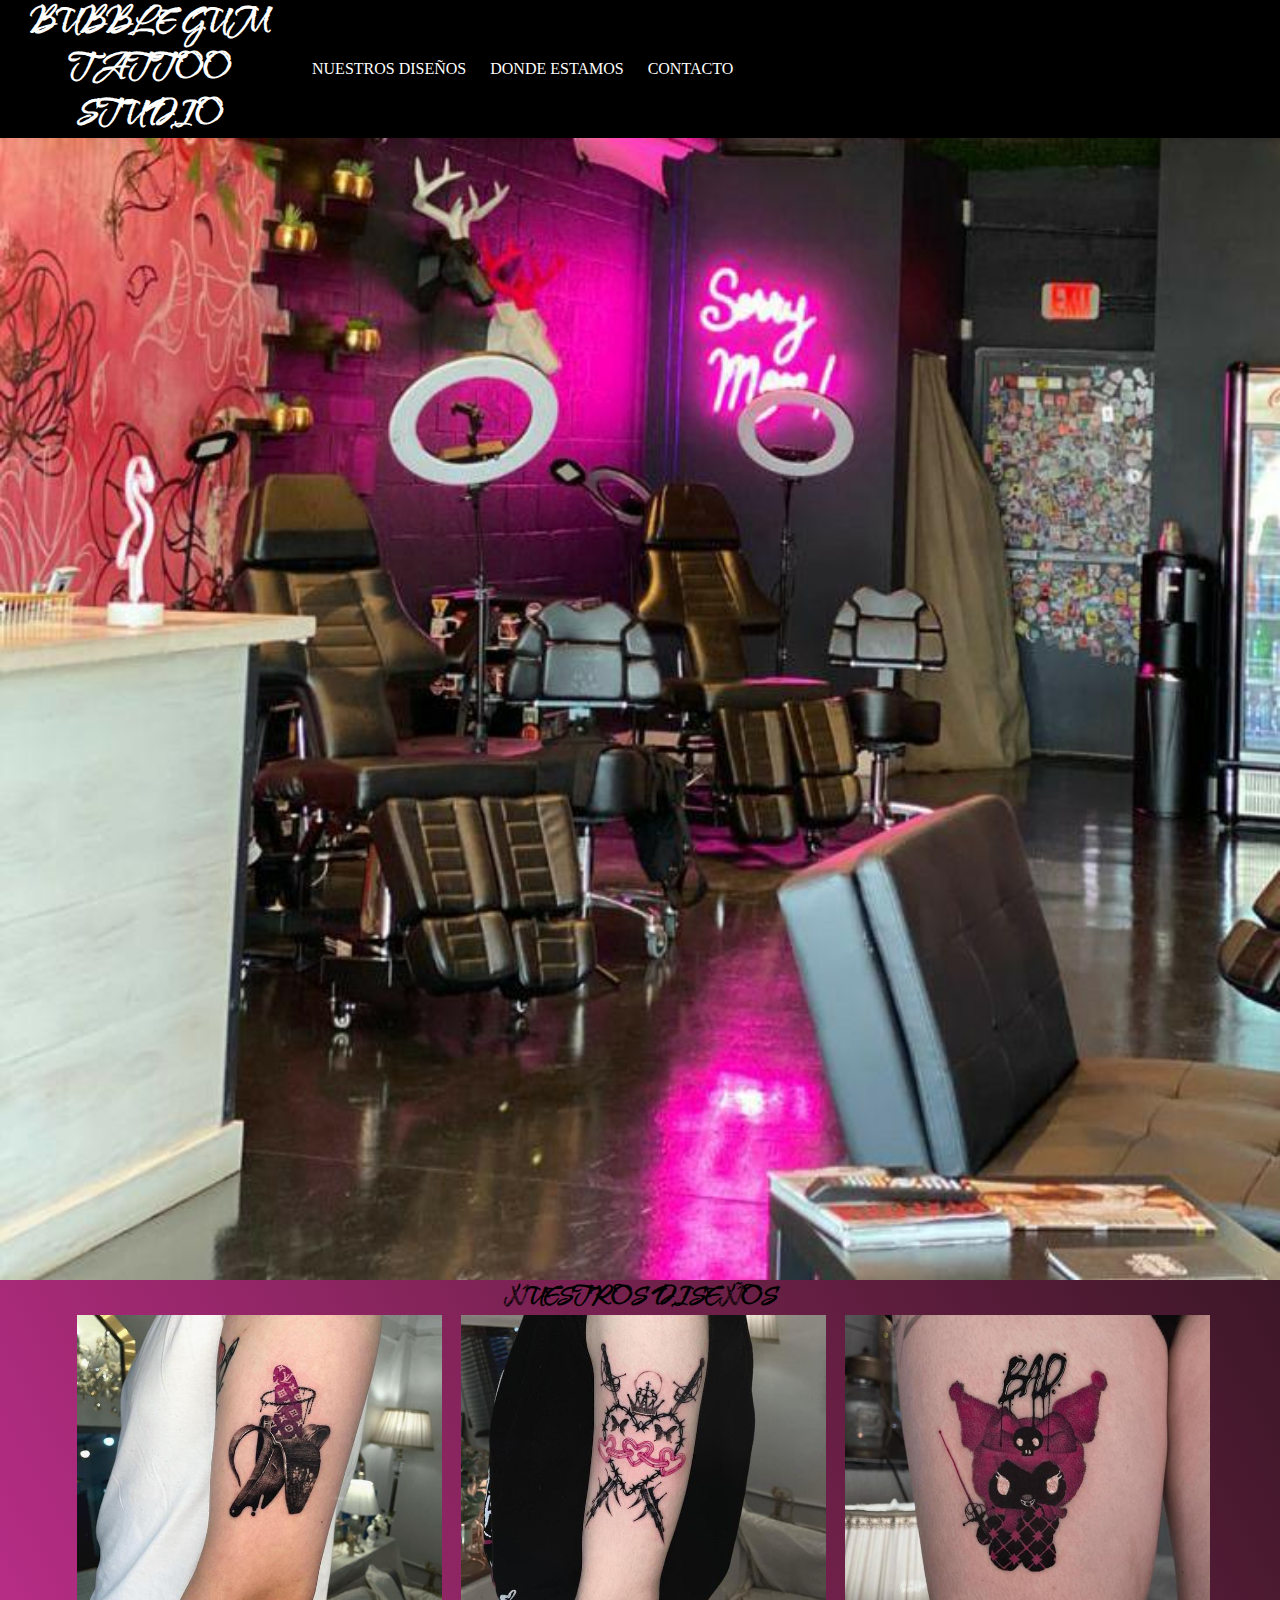
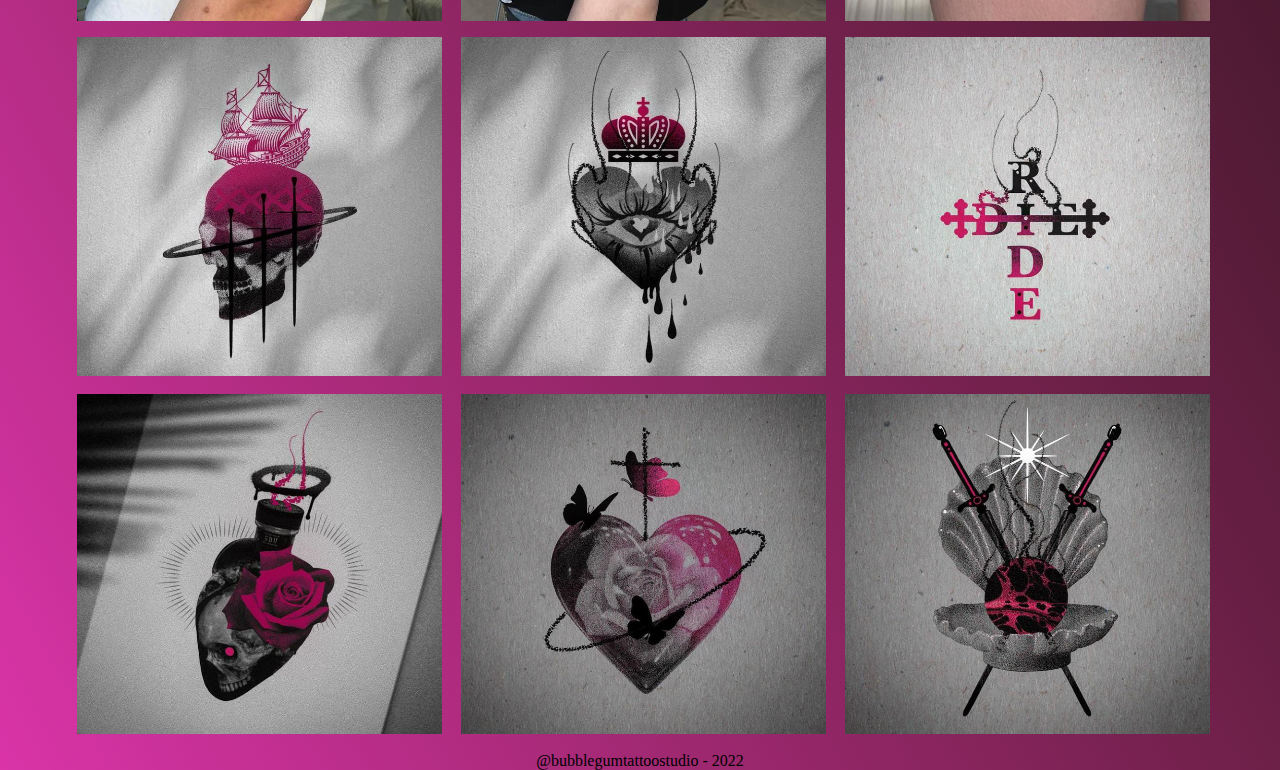
<file: index.html>
<!DOCTYPE html>
<html lang="en">
<head>
    <meta charset="UTF-8">
    <meta http-equiv="X-UA-Compatible" content="IE=edge">
    <meta name="viewport" content="width=device-width, initial-scale=1.0">
    <link rel="stylesheet" href="./style/style.css">
    <link href="https://fonts.googleapis.com/css2?family=Water+Brush&display=swap" rel="stylesheet">
    <link rel="icon" href="./img/Bicon.jpg">
    <title>BUBBLE GUM</title>
</head>
<body>
<header>
    <nav>
        <div class="menu">
            <div class="brand">
                <h1>BUBBLE GUM TATTOO STUDIO</h1>
            </div>
            <div class="links">
                <a href="#bot" class="active">NUESTROS DISEÑOS</a>
                <a href="./src/dondeEstamos.html" class="active"> DONDE ESTAMOS</a>
                <a href="./src/contacto.html" class="active">CONTACTO</a>
            </div>
        </div>
    </nav>
</header>
    <div class="banner">
        <img src="./img/principalBanner1.jpeg" alt="Imagen Principal" class="imgBanner">
    </div>
    <section id="bot">
        <h2>NUESTROS DISEÑOS</h2>
        <div class="grilla">
            <img src="./img/10.jpeg" alt="" class="diseños">
            <img src="./img/9.jpeg" alt="" class="diseños">
            <img src="./img/8.jpeg" alt="" class="diseños">
            <img src="./img/7.jpeg" alt="" class="diseños">
            <img src="./img/6.jpeg" alt="" class="diseños">
            <img src="./img/5.jpeg" alt="" class="diseños">
            <img src="./img/4.jpeg" alt="" class="diseños">
            <img src="./img/3.jpeg" alt="" class="diseños">
            <img src="./img/2.jpeg" alt="" class="diseños">
        </div>
    </section>
    <footer>
        @bubblegumtattoostudio - 2022
    </footer>
</body> 
</html>
</file>
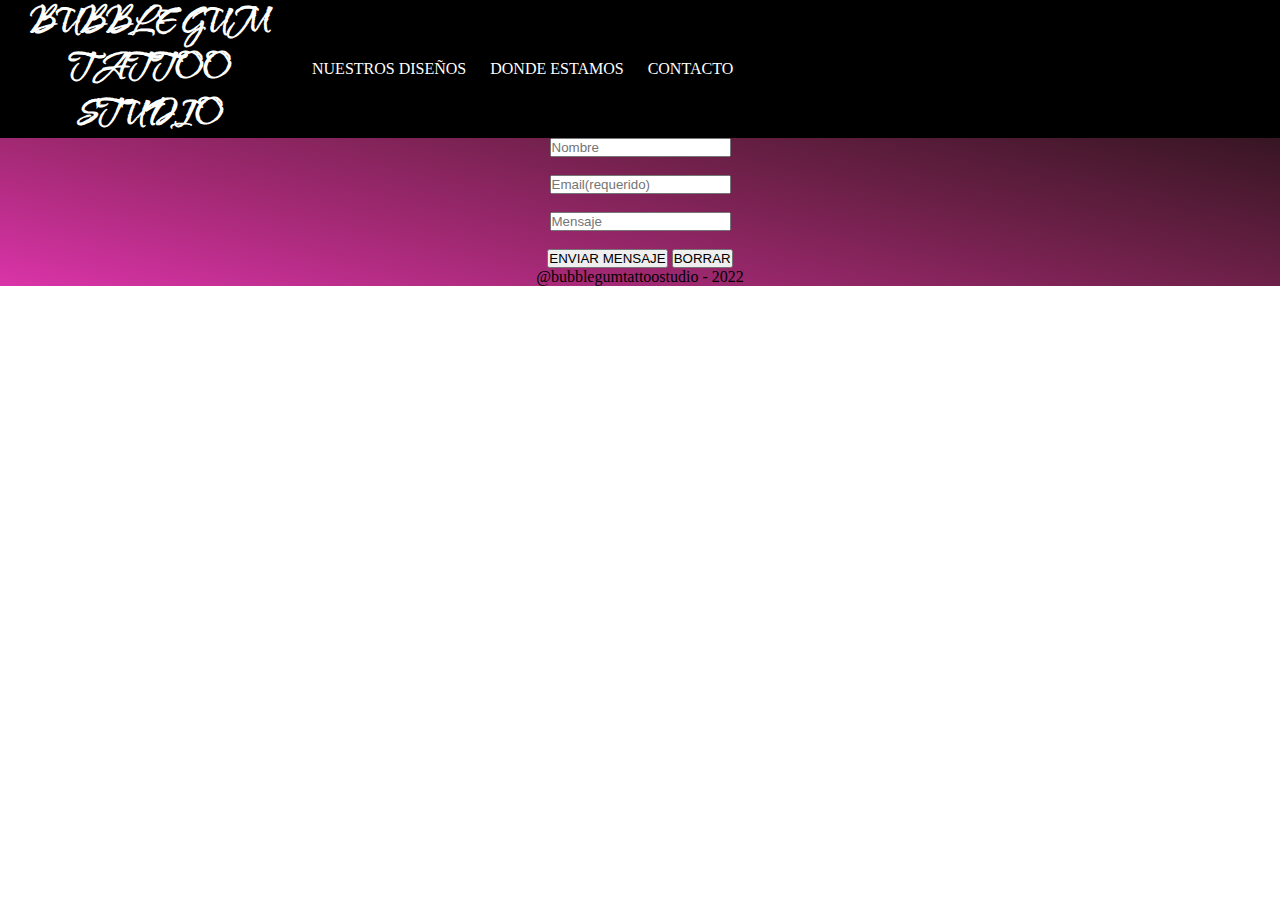
<file: src/contacto.html>
<!DOCTYPE html>
<html lang="en">
<head>
    <meta charset="UTF-8">
    <meta http-equiv="X-UA-Compatible" content="IE=edge">
    <meta name="viewport" content="width=device-width, initial-scale=1.0">
    <link rel="stylesheet" href="../style/style.css">
    <link href="https://fonts.googleapis.com/css2?family=Water+Brush&display=swap" rel="stylesheet">
    <link rel="icon" href="../img/Bicon.jpg">
    <title>BUBBLE GUM</title>
</head>
<body>
    <header>
        <nav>
            <div class="menu">
                <div class="brand">
                    <h1>BUBBLE GUM TATTOO STUDIO</h1>
                </div>
                <div class="links">
                    <a href="../index.html #bot" class="active">NUESTROS DISEÑOS</a>
                    <a href="../src/dondeEstamos.html" class="active"> DONDE ESTAMOS</a>
                    <a href="../src/contacto.html" class="active">CONTACTO</a>
                </div>
            </div>
        </nav>
    </header>
        <section>
            <form>
                <input type="text" placeholder="Nombre" required> <br><br>
                <input type="email" placeholder="Email(requerido)" required> <br><br>
                <input type="text" placeholder="Mensaje"><br><br>
                <input class="boton" type="submit" value="ENVIAR MENSAJE">
                <input class="boton" type="reset" value="BORRAR">
            </form>
        </section>
        <footer>
            @bubblegumtattoostudio - 2022
        </footer>
</body>
</html>
</file>
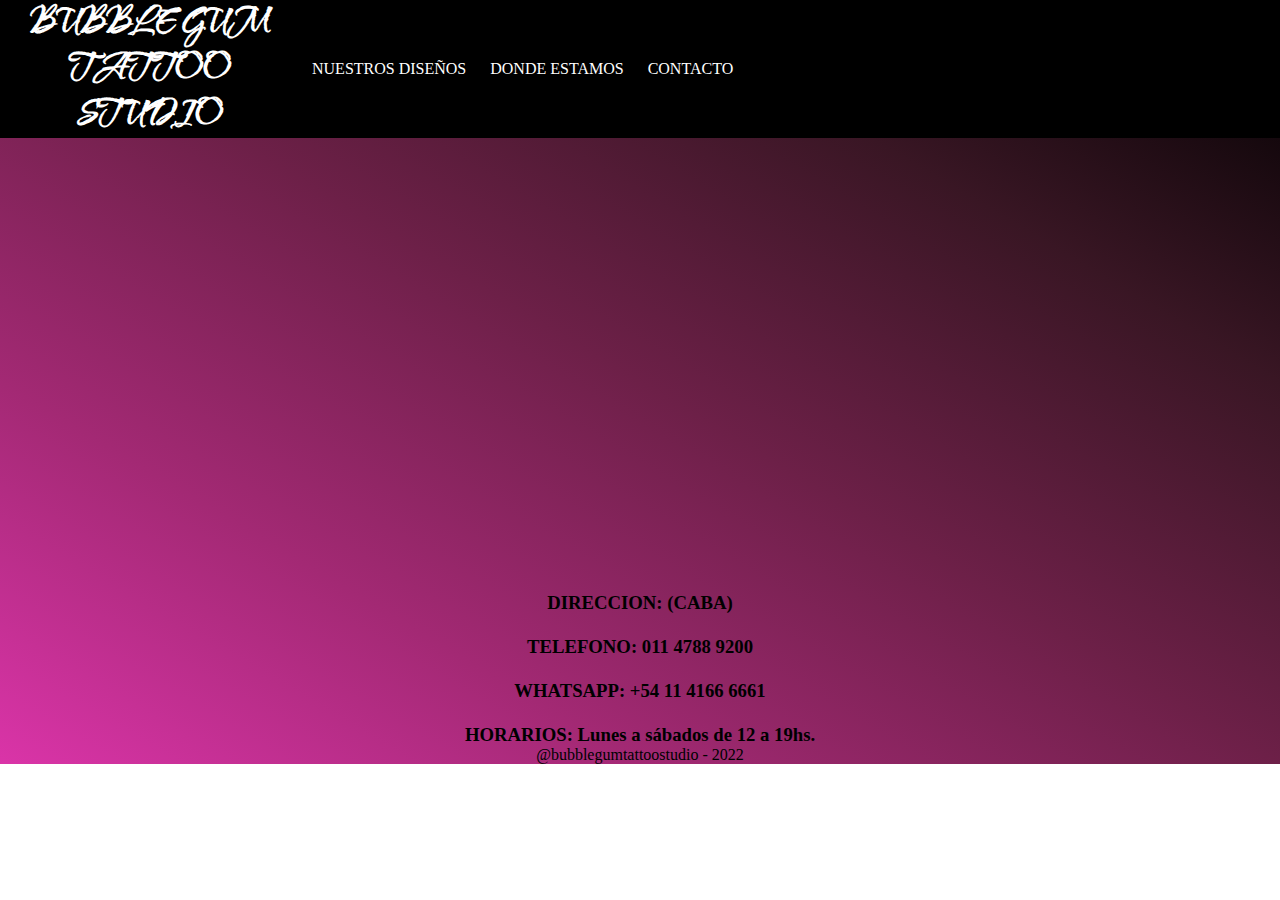
<file: src/dondeEstamos.html>
<!DOCTYPE html>
<html lang="en">
<head>
    <meta charset="UTF-8">
    <meta http-equiv="X-UA-Compatible" content="IE=edge">
    <meta name="viewport" content="width=device-width, initial-scale=1.0">
    <link rel="stylesheet" href="../style/style.css">
    <link href="https://fonts.googleapis.com/css2?family=Water+Brush&display=swap" rel="stylesheet">
    <link rel="icon" href="../img/Bicon.jpg">
    <title>BUBBLE GUM</title>
</head>
<body>
    <header>
        <nav>
            <div class="menu">
                <div class="brand">
                    <h1>BUBBLE GUM TATTOO STUDIO</h1>
                </div>
                <div class="links">
                    <a href="../index.html #bot" class="active">NUESTROS DISEÑOS</a>
                    <a href="../src/dondeEstamos.html" class="active"> DONDE ESTAMOS</a>
                    <a href="../src/contacto.html" class="active">CONTACTO</a>
                </div>
            </div>
        </nav>
    </header>
        <section>
            <iframe src="https://www.google.com/maps/embed?pb=!1m18!1m12!1m3!1d74342.72820207615!2d-58.514468140263055!3d-34.56582187006257!2m3!1f0!2f0!3f0!3m2!1i1024!2i768!4f13.1!3m3!1m2!1s0x95bcca3b4ef90cbd%3A0xa0b3812e88e88e87!2sBuenos%20Aires%2C%20CABA!5e0!3m2!1ses!2sar!4v1652723874145!5m2!1ses!2sar" width="600" height="450" style="border:0;" allowfullscreen="" loading="lazy" referrerpolicy="no-referrer-when-downgrade"></iframe>
        </section>
    <aside>
        <div id="infoContacto">
            <h3>
            DIRECCION: (CABA) <br><br>
            TELEFONO: 011 4788 9200 <br><br>
            WHATSAPP: +54 11 4166 6661 <br><br>
            HORARIOS: Lunes a sábados de 12 a 19hs.
            </h3>
        </div>
    </aside>
    <footer>
        @bubblegumtattoostudio - 2022
    </footer>
</body>
</html>
</file>
<file: style/style.css>
*{
    padding: 0;
    margin: 0;
}
body{
        text-align: center;
        background-image: linear-gradient(to right top, #da34a8, #a32974, #6d2048, #391624, #000000);
        background-repeat:no-repeat ;
}
.brand{
    font-family: 'Water Brush', cursive;
}   
.brand, footer{
    color: black;
}
h2{
    font-family: 'Water Brush', cursive;
}
footer{
    margin-bottom: 0;
    grid-area: footer;
}
.banner{
    display: grid;
    grid-template-rows: 100%;
}
.imgBanner{
    width: 100%;
}
header{
    background: black;
}
header nav{
    display: flex;
    flex-direction: row;
    justify-content: space-between;
    align-items: center;
}
header nav .menu{
    display: flex;
    flex-direction: row;
    justify-content: space-between;
    align-items: center;
}
header nav .menu .brand h1{ 
 width: 300px;
 color: white;
}
header nav .menu .links{
    display: flex;
}
header nav .menu .links a{
    padding: 16px 12px;
    color: white;
    text-decoration: none;
}
.diseños{
    width: 95%;
    height: 95%;
    margin-left: 20%;
}
.grilla{
    display: grid;
    grid-template-columns: 30% 30% 30%;
}
</file>
